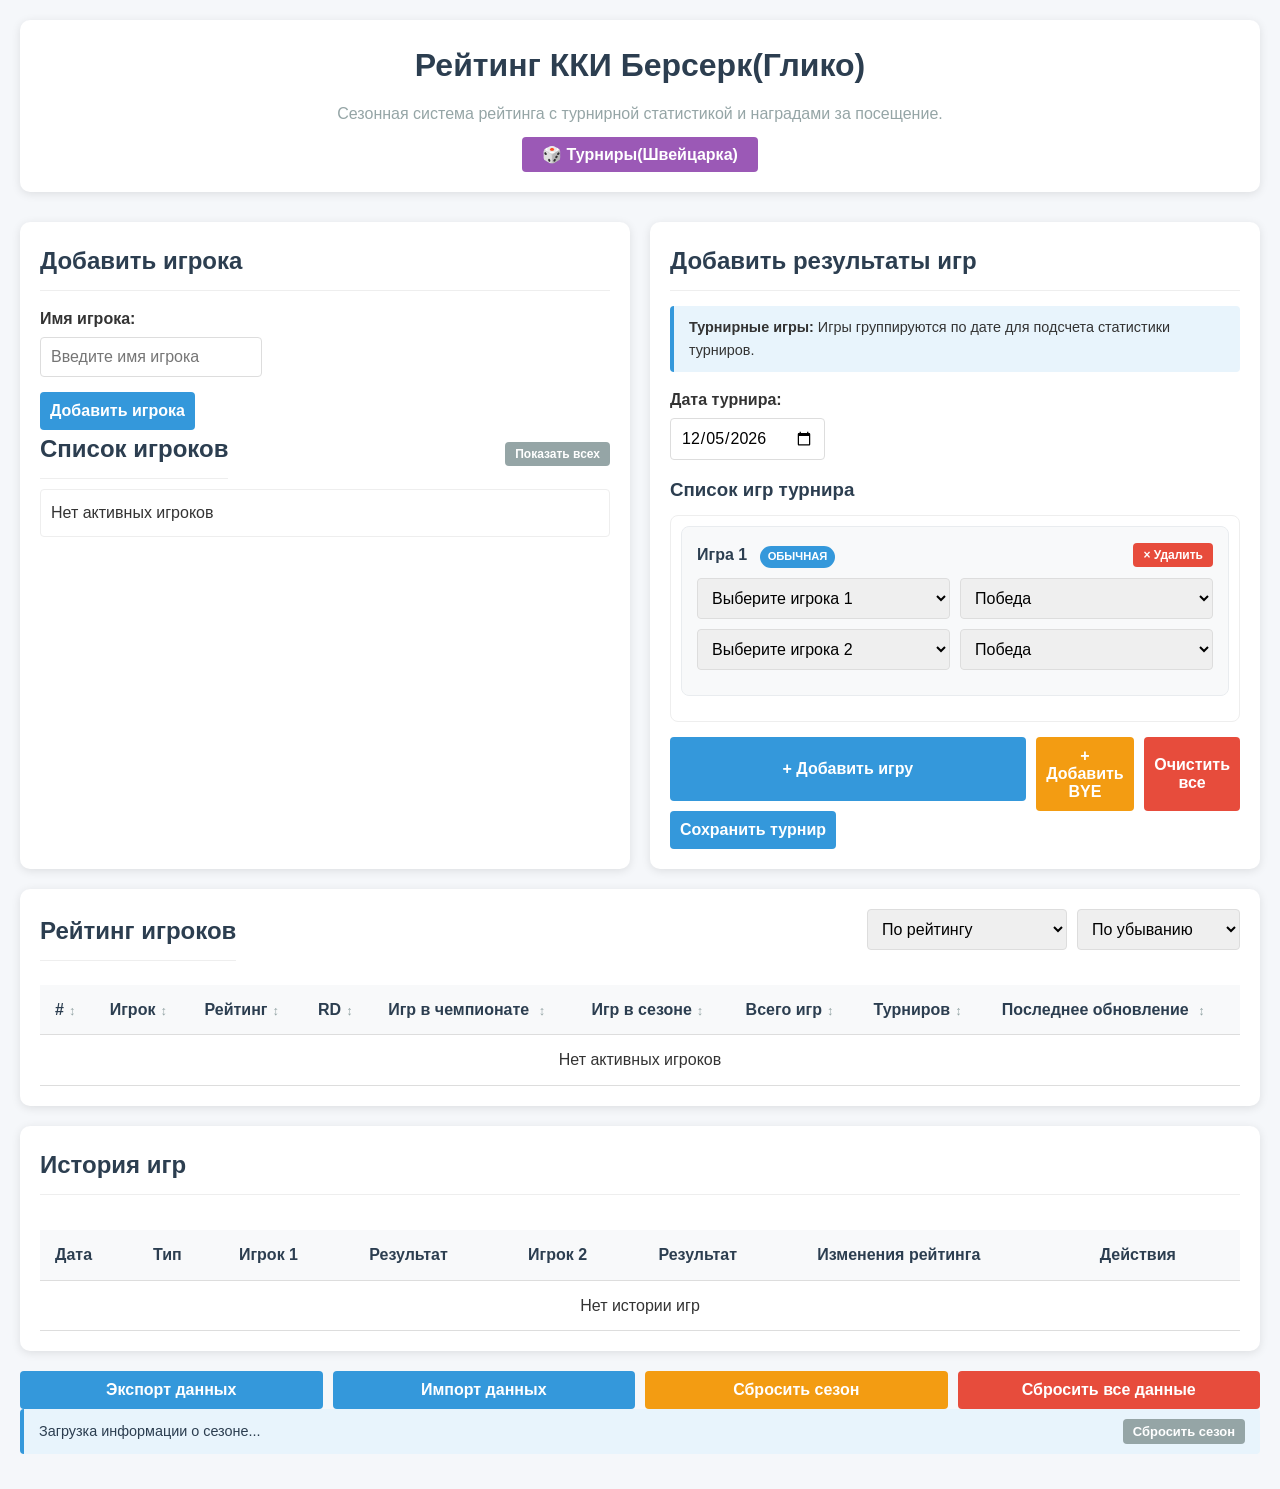
<file: index.html>
<!DOCTYPE html>
<html lang="ru">
    <head>
        <meta charset="UTF-8" />
        <meta name="viewport" content="width=device-width, initial-scale=1.0" />
        <title>Система рейтинга Глико</title>
        <link rel="stylesheet" href="style.css" />
    </head>
    <body>
        <div class="container">
            <header>
                <h1>Рейтинг ККИ Берсерк(Глико)</h1>
                <p class="description">
                    Сезонная система рейтинга с турнирной статистикой и наградами за
                    посещение.
                </p>
                <div class="nav-buttons">
                    <button id="goToSwissBtn" class="nav-btn">
                        🎲 Турниры(Швейцарка)
                    </button>
                </div>
            </header>

            <div class="two-columns">
                <div class="card">
                    <h2>Добавить игрока</h2>
                    <form id="addPlayerForm">
                        <div class="form-group">
                            <label for="playerName">Имя игрока:</label>
                            <input
                                type="text"
                                id="playerName"
                                placeholder="Введите имя игрока"
                                required
                            />
                        </div>
                        <button type="submit">Добавить игрока</button>
                    </form>
                    <div
                        style="
                            display: flex;
                            justify-content: space-between;
                            align-items: center;
                            margin-bottom: 10px;
                        "
                    >
                        <h2 style="margin: 0">Список игроков</h2>
                        <button
                            id="toggleInactivePlayers"
                            class="secondary"
                            style="font-size: 12px; padding: 5px 10px"
                        >
                            Показать всех
                        </button>
                    </div>
                    <div class="player-list" id="playerList"></div>
                </div>

                <div class="card">
                    <h2>Добавить результаты игр</h2>
                    <div class="info-box">
                        <strong>Турнирные игры:</strong> Игры группируются по дате для
                        подсчета статистики турниров.
                    </div>
                    <form id="gamesForm">
                        <div class="form-group">
                            <label for="gameDate">Дата турнира:</label
                            ><input type="date" id="gameDate" required />
                        </div>
                        <h3>Список игр турнира</h3>
                        <div class="games-container" id="gamesContainer"></div>
                        <div class="batch-actions">
                            <button type="button" id="addGameBtn" class="add-game-btn">
                                + Добавить игру
                            </button>
                            <button type="button" id="addByeGameBtn" class="warning">
                                + Добавить BYE
                            </button>
                            <button type="button" id="clearGamesBtn" class="danger">
                                Очистить все
                            </button>
                        </div>
                        <button type="submit">Сохранить турнир</button>
                    </form>
                </div>
            </div>

            <div class="card">
                <div
                    style="
                        display: flex;
                        justify-content: space-between;
                        align-items: center;
                        margin-bottom: 15px;
                    "
                >
                    <h2 style="margin: 0">Рейтинг игроков</h2>
                    <div class="sort-controls">
                        <select id="sortBy">
                            <option value="rating">По рейтингу</option>
                            <option value="championship">По играм в чемпионате</option>
                            <option value="season">По играм в сезоне</option>
                            <option value="games">По общему количеству игр</option>
                            <option value="tournaments">По количеству турниров</option>
                            <option value="name">По имени</option>
                            <option value="rd">По RD (нестабильности)</option>
                        </select>
                        <select id="sortOrder">
                            <option value="desc">По убыванию</option>
                            <option value="asc">По возрастанию</option>
                        </select>
                    </div>
                </div>
                <table id="ratingTable">
                    <thead>
                        <tr>
                            <th class="sortable" data-sort="position">#</th>
                            <th class="sortable" data-sort="name">Игрок</th>
                            <th class="sortable" data-sort="rating">Рейтинг</th>
                            <th class="sortable" data-sort="rd">RD</th>
                            <th class="sortable" data-sort="championship">
                                Игр в чемпионате
                            </th>
                            <th class="sortable" data-sort="season">Игр в сезоне</th>
                            <th class="sortable" data-sort="games">Всего игр</th>
                            <th class="sortable" data-sort="tournaments">Турниров</th>
                            <th class="sortable" data-sort="lastUpdate">
                                Последнее обновление
                            </th>
                        </tr>
                    </thead>
                    <tbody id="ratingBody"></tbody>
                </table>
            </div>

            <div class="card">
                <h2>История игр</h2>
                <div class="game-history">
                    <table id="historyTable">
                        <thead>
                            <tr>
                                <th>Дата</th>
                                <th>Тип</th>
                                <th>Игрок 1</th>
                                <th>Результат</th>
                                <th>Игрок 2</th>
                                <th>Результат</th>
                                <th>Изменения рейтинга</th>
                                <th>Действия</th>
                            </tr>
                        </thead>
                        <tbody id="historyBody"></tbody>
                    </table>
                </div>
            </div>

            <div class="actions">
                <button id="exportData">Экспорт данных</button>
                <button id="importData">Импорт данных</button>
                <button id="resetSeasonBtn" class="warning">Сбросить сезон</button>
                <button id="resetData" class="danger">Сбросить все данные</button>
            </div>
        </div>

        <div class="season-info" id="seasonInfo">
            <span class="season-info-text">Загрузка информации о сезоне...</span>
            <div class="season-info-actions">
                <button class="secondary" onclick="GlickoUI.resetSeason()">
                    Сбросить сезон
                </button>
            </div>
        </div>

        <!-- Модальные окна -->
        <div id="playerModal" class="modal-overlay" style="display: none">
            <div class="player-modal">
                <div class="modal-header">
                    <h2 class="modal-title" id="modalPlayerName">Имя игрока</h2>
                    <button class="close-modal" onclick="GlickoUI.closePlayerModal()">
                        ×
                    </button>
                </div>
                <div class="tab-navigation">
                    <button
                        class="tab-button active"
                        onclick="GlickoUI.switchTab('stats-tab', event)"
                    >
                        Общая статистика</button
                    ><button
                        class="tab-button"
                        onclick="GlickoUI.switchTab('tournaments-tab', event)"
                    >
                        Турниры</button
                    ><button
                        class="tab-button"
                        onclick="GlickoUI.switchTab('opponents-tab', event)"
                    >
                        Соперники
                    </button>
                </div>
                <div id="stats-tab" class="tab-content active">
                    <div class="player-stats">
                        <div class="stat-card">
                            <div class="stat-value" id="modalPlayerRating">1500</div>
                            <div class="stat-label">Рейтинг</div>
                        </div>
                        <div class="stat-card">
                            <div class="stat-value" id="modalPlayerRD">200</div>
                            <div class="stat-label">RD</div>
                        </div>
                        <div class="stat-card">
                            <div class="stat-value" id="modalTotalGames">0</div>
                            <div class="stat-label">Игр в сезоне</div>
                        </div>
                        <div class="stat-card">
                            <div class="stat-value" id="modalChampionshipGames">0</div>
                            <div class="stat-label">Игр в чемпионате</div>
                        </div>
                        <div class="stat-card">
                            <div class="stat-value" id="modalTotalAllGames">0</div>
                            <div class="stat-label">Всего игр</div>
                        </div>
                        <div class="stat-card">
                            <div class="stat-value" id="modalTournamentsCount">0</div>
                            <div class="stat-label">Турниров</div>
                        </div>
                        <div class="stat-card">
                            <div class="stat-value" id="modalAvgGamesPerTournament">
                                0
                            </div>
                            <div class="stat-label">Игр/турнир</div>
                        </div>
                    </div>
                    <div class="season-reset-section">
                        <h3>Сброс сезонной статистики</h3>
                        <p>
                            Сброс количества игр и турниров для награждения в конце
                            сезона.
                        </p>
                        <div class="reset-stats">
                            <div class="reset-stat">
                                <div class="stat-value" id="resetGamesCount">0</div>
                                <div class="stat-label">Игр в сезоне</div>
                            </div>
                            <div class="reset-stat">
                                <div class="stat-value" id="resetTournamentsCount">0</div>
                                <div class="stat-label">Турниров</div>
                            </div>
                        </div>
                        <button class="warning" onclick="GlickoUI.resetPlayerSeason()">
                            Сбросить сезонную статистику
                        </button>
                    </div>
                </div>
                <div id="tournaments-tab" class="tab-content">
                    <h3>История турниров</h3>
                    <div class="tournament-stats" id="tournamentStats"></div>
                </div>
                <div id="opponents-tab" class="tab-content">
                    <h3>Статистика по соперникам</h3>
                    <div class="opponent-stats" id="opponentStats"></div>
                </div>
            </div>
        </div>

        <div id="editGameModal" class="modal-overlay" style="display: none">
            <div class="edit-game-modal">
                <div class="modal-header">
                    <h2 class="modal-title">Редактировать игру</h2>
                    <button class="close-modal" onclick="GlickoUI.closeEditGameModal()">
                        ×
                    </button>
                </div>
                <form id="editGameForm">
                    <input type="hidden" id="editGameIndex" />
                    <div class="form-group">
                        <label for="editGameDate">Дата игры:</label
                        ><input type="date" id="editGameDate" required />
                    </div>
                    <div class="form-group">
                        <label>Игроки и результаты:</label>
                        <div class="form-row">
                            <select id="editPlayer1Select" required>
                                <option value="">Выберите игрока 1</option></select
                            ><select id="editPlayer1Result" required>
                                <option value="win">Победа</option>
                                <option value="loss">Поражение</option>
                                <option value="draw">Ничья</option>
                            </select>
                        </div>
                        <div class="form-row">
                            <select id="editPlayer2Select" required>
                                <option value="">Выберите игрока 2</option></select
                            ><select id="editPlayer2Result" required>
                                <option value="win">Победа</option>
                                <option value="loss">Поражение</option>
                                <option value="draw">Ничья</option>
                            </select>
                        </div>
                    </div>
                    <div class="modal-actions">
                        <button
                            type="button"
                            class="secondary"
                            onclick="GlickoUI.closeEditGameModal()"
                        >
                            Отмена</button
                        ><button type="submit" class="success">
                            Сохранить изменения
                        </button>
                    </div>
                </form>
            </div>
        </div>

        <div id="editPlayerModal" class="modal-overlay" style="display: none">
            <div class="edit-player-modal">
                <div class="modal-header">
                    <h2 class="modal-title">Редактировать игрока</h2>
                    <button class="close-modal" onclick="GlickoUI.closeEditPlayerModal()">
                        ×
                    </button>
                </div>
                <form id="editPlayerForm">
                    <input type="hidden" id="editPlayerOriginalName" />
                    <div class="form-group">
                        <label for="editPlayerName">Имя игрока:</label
                        ><input type="text" id="editPlayerName" required />
                    </div>
                    <div class="form-group">
                        <label for="editPlayerRating">Рейтинг:</label
                        ><input type="number" id="editPlayerRating" required />
                    </div>
                    <div class="form-group">
                        <label for="editPlayerRD">RD:</label
                        ><input
                            type="number"
                            id="editPlayerRD"
                            required
                            min="30"
                            max="350"
                        />
                    </div>
                    <div class="modal-actions">
                        <button
                            type="button"
                            class="danger"
                            onclick="GlickoUI.deletePlayer()"
                        >
                            Удалить игрока</button
                        ><button
                            type="button"
                            class="secondary"
                            onclick="GlickoUI.closeEditPlayerModal()"
                        >
                            Отмена</button
                        ><button type="submit" class="success">
                            Сохранить изменения
                        </button>
                    </div>
                </form>
            </div>
        </div>

        <div id="tournamentModal" class="modal-overlay" style="display: none">
            <div class="tournament-modal">
                <div class="modal-header">
                    <h2 class="modal-title" id="tournamentModalTitle">Турнир</h2>
                    <button class="close-modal" onclick="GlickoUI.closeTournamentModal()">
                        ×
                    </button>
                </div>
                <div class="tournament-date-edit">
                    <label for="editTournamentDate">Дата турнира:</label
                    ><input type="date" id="editTournamentDate" /><button
                        type="button"
                        class="success"
                        onclick="GlickoUI.updateTournamentDate()"
                    >
                        Обновить дату
                    </button>
                </div>
                <h3>Игры турнира</h3>
                <div class="tournament-games-list" id="tournamentGamesList"></div>
                <div class="tournament-batch-actions">
                    <button
                        type="button"
                        class="warning"
                        onclick="GlickoUI.recalculateTournament()"
                    >
                        Пересчитать турнир</button
                    ><button
                        type="button"
                        class="danger"
                        onclick="GlickoUI.deleteTournament()"
                    >
                        Удалить весь турнир
                    </button>
                </div>
                <div class="modal-actions">
                    <button
                        type="button"
                        class="secondary"
                        onclick="GlickoUI.closeTournamentModal()"
                    >
                        Закрыть
                    </button>
                </div>
            </div>
        </div>

        <div id="seasonDatePickerModal" class="modal-overlay" style="display: none">
            <div class="edit-game-modal">
                <div class="modal-header">
                    <h2 class="modal-title">Сброс сезона</h2>
                    <button class="close-modal" onclick="GlickoUI.cancelSeasonReset()">
                        ×
                    </button>
                </div>
                <div class="warning-box" style="margin-bottom: 15px">
                    <strong>Внимание!</strong> После сброса сезона будут учитываться
                    только игры, проведенные после выбранной даты.
                </div>
                <div class="form-group">
                    <label for="seasonResetDate">Дата начала нового сезона:</label
                    ><input type="date" id="seasonResetDate" required />
                </div>
                <div class="modal-actions">
                    <button
                        type="button"
                        class="secondary"
                        onclick="GlickoUI.cancelSeasonReset()"
                    >
                        Отмена</button
                    ><button
                        type="button"
                        class="warning"
                        onclick="GlickoUI.confirmSeasonReset()"
                    >
                        Сбросить сезон
                    </button>
                </div>
            </div>
        </div>

        <script src="glicko-storage.js"></script>
        <script src="glicko-math.js"></script>
        <script src="glicko-ui.js"></script>
        <script>
            document.addEventListener('DOMContentLoaded', function () {
                const today = new Date().toISOString().split('T')[0];
                const dateInput = document.getElementById('gameDate');
                if (dateInput) dateInput.value = today;

                const settings = GlickoStorage.getSeasonSettings();
                if (!settings.seasonStartDate)
                    GlickoStorage.saveSeasonSettings({ seasonStartDate: null });

                GlickoMath.recalculateSeasonStats();
                GlickoUI.displayPlayerList(false);
                GlickoUI.populatePlayerSelects();
                GlickoUI.displayRating();
                GlickoUI.displayHistory();
                GlickoUI.setupSorting();
                GlickoUI.addGameToForm(false);

                document
                    .getElementById('goToSwissBtn')
                    .addEventListener(
                        'click',
                        () => (window.location.href = 'swiss.html')
                    );
                document
                    .getElementById('addPlayerForm')
                    .addEventListener('submit', function (e) {
                        e.preventDefault();
                        const playerName = document
                            .getElementById('playerName')
                            .value.trim();
                        if (!playerName) {
                            alert('Введите имя');
                            return;
                        }
                        if (GlickoUI.addPlayer(playerName)) {
                            GlickoUI.displayPlayerList(false);
                            GlickoUI.populatePlayerSelects();
                            GlickoUI.displayRating();
                            document.getElementById('addPlayerForm').reset();
                            alert(`Игрок "${playerName}" добавлен!`);
                        }
                    });

                document
                    .getElementById('addGameBtn')
                    .addEventListener('click', () => GlickoUI.addGameToForm(false));
                document
                    .getElementById('addByeGameBtn')
                    .addEventListener('click', () => GlickoUI.addGameToForm(true));
                document
                    .getElementById('clearGamesBtn')
                    .addEventListener('click', () => GlickoUI.clearAllGames());

                document
                    .getElementById('gamesForm')
                    .addEventListener('submit', function (e) {
                        e.preventDefault();
                        const date = document.getElementById('gameDate').value;
                        if (!date) {
                            alert('Введите дату');
                            return;
                        }
                        const gameEntries = document.querySelectorAll('.game-entry');
                        if (gameEntries.length === 0) {
                            alert('Добавьте хотя бы одну игру');
                            return;
                        }
                        const gamesData = [];
                        let hasErrors = false;
                        gameEntries.forEach((entry, idx) => {
                            const player1 = entry.querySelector('.player1-select')?.value;
                            if (!player1) {
                                alert(`В игре ${idx + 1} не выбран игрок`);
                                hasErrors = true;
                                return;
                            }
                            if (entry.querySelector('.is-bye-checkbox')) {
                                gamesData.push({ player1, result1: 'win', isBye: true });
                            } else {
                                const player2 =
                                    entry.querySelector('.player2-select')?.value;
                                const result1 =
                                    entry.querySelector('.player1-result')?.value;
                                const result2 =
                                    entry.querySelector('.player2-result')?.value;
                                if (!player2) {
                                    alert(`В игре ${idx + 1} не выбран второй игрок`);
                                    hasErrors = true;
                                    return;
                                }
                                if (player1 === player2) {
                                    alert(
                                        `В игре ${
                                            idx + 1
                                        } выбран один и тот же игрок дважды`
                                    );
                                    hasErrors = true;
                                    return;
                                }
                                if (
                                    (result1 === 'win' && result2 === 'win') ||
                                    (result1 === 'loss' && result2 === 'loss')
                                ) {
                                    alert(
                                        `Ошибка в игре ${
                                            idx + 1
                                        }: оба игрока не могут одновременно победить или проиграть`
                                    );
                                    hasErrors = true;
                                    return;
                                }
                                gamesData.push({
                                    player1,
                                    player2,
                                    result1,
                                    result2,
                                    isBye: false,
                                });
                            }
                        });
                        if (hasErrors) return;
                        if (GlickoUI.addGames(date, gamesData)) {
                            GlickoUI.displayPlayerList(false);
                            GlickoUI.displayRating();
                            GlickoUI.displayHistory();
                            GlickoUI.clearAllGames();
                            alert(`Добавлено ${gamesData.length} игр!`);
                        }
                    });

                document
                    .getElementById('exportData')
                    .addEventListener('click', function () {
                        const data = {
                            players: GlickoStorage.getPlayers(),
                            games: GlickoStorage.getGames(),
                            seasonStats: GlickoStorage.getSeasonStats(),
                            seasonSettings: GlickoStorage.getSeasonSettings(),
                            championshipGames: window.getChampionshipGames
                                ? window.getChampionshipGames()
                                : {},
                        };
                        const a = document.createElement('a');
                        a.href = URL.createObjectURL(
                            new Blob([JSON.stringify(data, null, 2)], {
                                type: 'application/json',
                            })
                        );
                        a.download = 'glicko_data.json';
                        a.click();
                        URL.revokeObjectURL(a.href);
                    });

                document
                    .getElementById('importData')
                    .addEventListener('click', function () {
                        const input = document.createElement('input');
                        input.type = 'file';
                        input.accept = '.json';
                        input.onchange = (e) => {
                            const file = e.target.files[0];
                            if (!file) return;
                            const reader = new FileReader();
                            reader.onload = (ev) => {
                                try {
                                    const data = JSON.parse(ev.target.result);
                                    if (data.players && data.games) {
                                        GlickoStorage.savePlayers(data.players);
                                        GlickoStorage.saveGames(data.games);
                                        if (data.seasonStats)
                                            GlickoStorage.saveSeasonStats(
                                                data.seasonStats
                                            );
                                        if (data.seasonSettings)
                                            GlickoStorage.saveSeasonSettings(
                                                data.seasonSettings
                                            );
                                        if (
                                            data.championshipGames &&
                                            window.setChampionshipGames
                                        ) {
                                            Object.entries(
                                                data.championshipGames
                                            ).forEach(([name, count]) => {
                                                window.setChampionshipGames(name, count);
                                            });
                                        }
                                        GlickoMath.recalculateAllRatings();
                                        GlickoUI.displayPlayerList(false);
                                        GlickoUI.populatePlayerSelects();
                                        GlickoUI.displayRating();
                                        GlickoUI.displayHistory();
                                        alert('Данные импортированы!');
                                    } else alert('Неверный формат');
                                } catch (err) {
                                    alert('Ошибка: ' + err.message);
                                }
                            };
                            reader.readAsText(file);
                        };
                        input.click();
                    });

                document
                    .getElementById('resetData')
                    .addEventListener('click', function () {
                        if (confirm('Сбросить ВСЕ данные?')) {
                            localStorage.removeItem(GlickoStorage.STORAGE_KEYS.PLAYERS);
                            localStorage.removeItem(GlickoStorage.STORAGE_KEYS.GAMES);
                            localStorage.removeItem(
                                GlickoStorage.STORAGE_KEYS.SEASON_STATS
                            );
                            localStorage.removeItem(
                                GlickoStorage.STORAGE_KEYS.SEASON_SETTINGS
                            );
                            localStorage.removeItem('glickoChampionshipGames');
                            GlickoUI.displayPlayerList(false);
                            GlickoUI.populatePlayerSelects();
                            GlickoUI.displayRating();
                            GlickoUI.displayHistory();
                            GlickoUI.clearAllGames();
                            alert('Все данные сброшены');
                        }
                    });

                document
                    .getElementById('toggleInactivePlayers')
                    .addEventListener('click', () => {
                        showInactivePlayers = !showInactivePlayers;
                        const btn = document.getElementById('toggleInactivePlayers');
                        btn.textContent = showInactivePlayers
                            ? 'Скрыть неактивных'
                            : 'Показать всех';
                        btn.classList.toggle('warning', showInactivePlayers);
                        GlickoUI.displayPlayerList(showInactivePlayers);
                    });

                document
                    .getElementById('resetSeasonBtn')
                    .addEventListener('click', () => GlickoUI.resetSeason());

                document
                    .getElementById('editGameForm')
                    .addEventListener('submit', function (e) {
                        e.preventDefault();
                        const gameIndex = parseInt(
                            document.getElementById('editGameIndex').value
                        );
                        const date = document.getElementById('editGameDate').value;
                        const player1 =
                            document.getElementById('editPlayer1Select').value;
                        const player2 =
                            document.getElementById('editPlayer2Select').value;
                        const result1 =
                            document.getElementById('editPlayer1Result').value;
                        const result2 =
                            document.getElementById('editPlayer2Result').value;
                        const games = GlickoStorage.getGames();
                        if (player2 && player2 !== '') {
                            games[gameIndex] = {
                                ...games[gameIndex],
                                date,
                                player1,
                                player2,
                                result1,
                                result2,
                                type: 'Обычная',
                            };
                        } else {
                            games[gameIndex] = {
                                ...games[gameIndex],
                                date,
                                player1,
                                result1: 'win',
                                player2: 'BYE',
                                result2: 'loss',
                                type: 'BYE',
                            };
                        }
                        GlickoStorage.saveGames(games);
                        GlickoMath.recalculateAllRatings();
                        GlickoUI.displayRating();
                        GlickoUI.displayHistory();
                        GlickoUI.closeEditGameModal();
                        alert('Игра обновлена');
                    });

                document
                    .getElementById('editPlayerForm')
                    .addEventListener('submit', function (e) {
                        e.preventDefault();
                        const originalName = document.getElementById(
                            'editPlayerOriginalName'
                        ).value;
                        const newName = document
                            .getElementById('editPlayerName')
                            .value.trim();
                        const rating = parseInt(
                            document.getElementById('editPlayerRating').value
                        );
                        const rd = parseInt(
                            document.getElementById('editPlayerRD').value
                        );
                        if (!newName) {
                            alert('Введите имя');
                            return;
                        }
                        const players = GlickoStorage.getPlayers();
                        const games = GlickoStorage.getGames();
                        const championshipGames = window.getChampionshipGames
                            ? window.getChampionshipGames()
                            : {};

                        if (originalName !== newName) {
                            if (players[newName]) {
                                alert('Игрок с таким именем уже существует');
                                return;
                            }
                            games.forEach((game) => {
                                if (game.player1 === originalName) game.player1 = newName;
                                if (game.player2 === originalName) game.player2 = newName;
                            });
                            players[newName] = players[originalName];
                            delete players[originalName];

                            // Переносим данные чемпионата
                            if (championshipGames[originalName] !== undefined) {
                                championshipGames[newName] =
                                    championshipGames[originalName];
                                delete championshipGames[originalName];
                                if (window.saveChampionshipGames)
                                    window.saveChampionshipGames(championshipGames);
                            }
                        }
                        players[newName].rating = rating;
                        players[newName].rd = rd;
                        GlickoStorage.savePlayers(players);
                        GlickoStorage.saveGames(games);
                        GlickoMath.recalculateAllRatings();
                        GlickoUI.displayRating();
                        GlickoUI.displayHistory();
                        GlickoUI.displayPlayerList(showInactivePlayers);
                        GlickoUI.closeEditPlayerModal();
                        alert('Профиль обновлен');
                    });

                window.showInactivePlayers = false;
            });
        </script>
    </body>
</html>
</file>
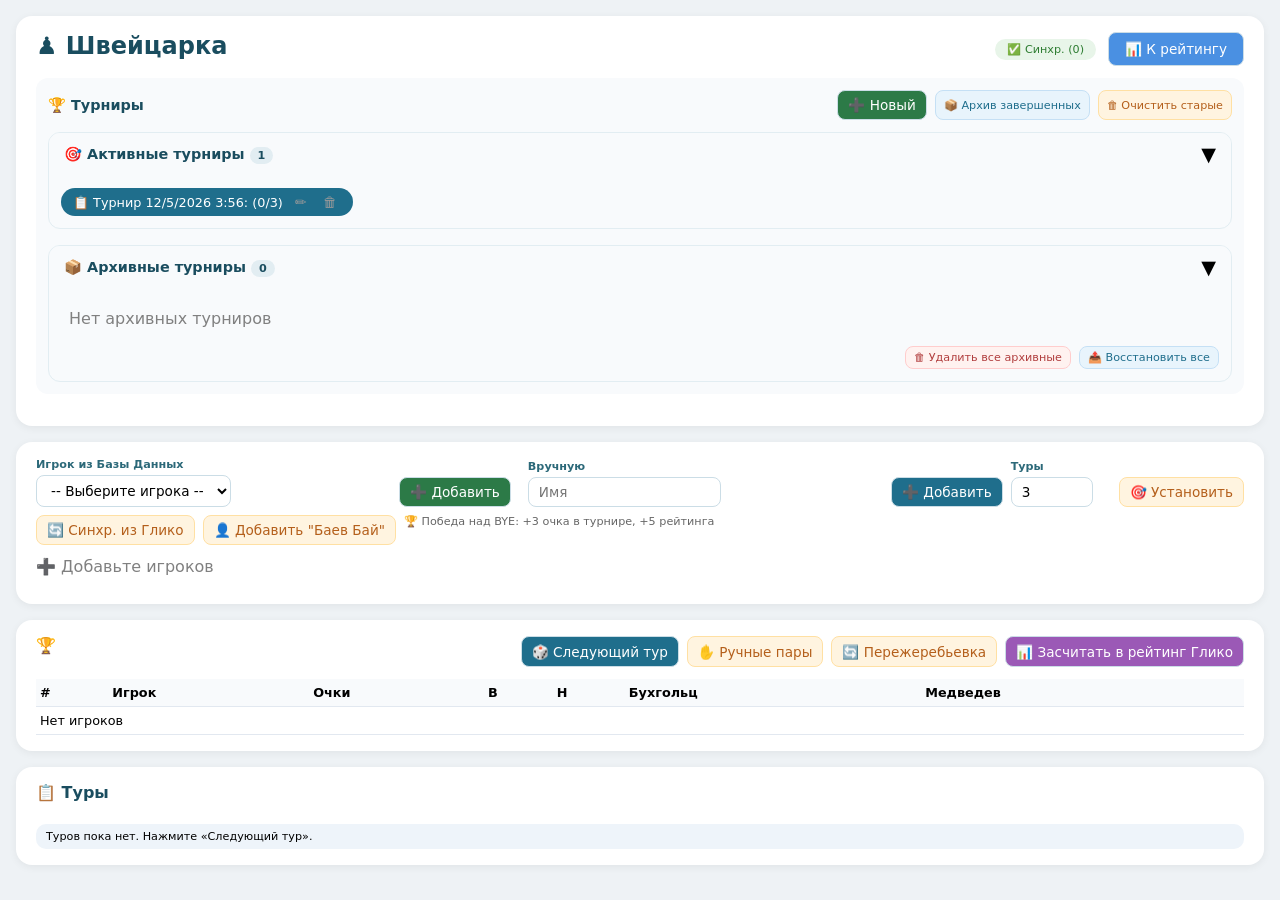
<file: swiss.html>
<!DOCTYPE html>
<html lang="ru">
    <head>
        <meta charset="UTF-8" />
        <meta
            name="viewport"
            content="width=device-width, initial-scale=1.0, user-scalable=yes"
        />
        <title>Турниры по Швейцарской системе</title>
        <link rel="stylesheet" href="swiss.css" />
    </head>
    <body>
        <div class="container">
            <div class="card">
                <div class="tournament-bar">
                    <div>
                        <h1>♟️ Швейцарка</h1>
                    </div>
                    <div class="nav-links">
                        <div id="syncStatus" class="sync-status">🔄 Загрузка...</div>
                        <button id="goToGlickoBtn" class="nav-btn">📊 К рейтингу</button>
                    </div>
                </div>
                <div class="tournament-selector">
                    <div class="tournament-selector-header">
                        <h3 style="margin: 0">🏆 Турниры</h3>
                        <div class="action-buttons">
                            <button id="newTournamentBtn" class="success">
                                ➕ Новый
                            </button>
                            <button
                                id="archiveAllCompletedBtn"
                                class="info-btn btn-small"
                                title="Завершенные турниры в архив"
                            >
                                📦 Архив завершенных
                            </button>
                            <button
                                id="cleanupOldTournamentsBtn"
                                class="warning-btn btn-small"
                                title="Удалить турниры старше 30 дней"
                            >
                                🗑 Очистить старые
                            </button>
                        </div>
                    </div>
                    <div class="tournament-sections" id="tournamentSections">
                        <!-- Активные турниры -->
                        <div class="tournament-section" id="activeTournamentsSection">
                            <div
                                class="tournament-section-header"
                                onclick="window.toggleSection('activeSection')"
                            >
                                <h3>
                                    🎯 Активные турниры
                                    <span id="activeCount" class="section-badge">0</span>
                                </h3>
                                <span class="toggle-icon" id="activeSectionIcon">▼</span>
                            </div>
                            <div
                                class="tournament-section-content"
                                id="activeSectionContent"
                            >
                                <div
                                    id="activeTournamentList"
                                    class="tournament-list"
                                ></div>
                            </div>
                        </div>
                        <!-- Архивные турниры -->
                        <div class="tournament-section" id="archivedTournamentsSection">
                            <div
                                class="tournament-section-header"
                                onclick="window.toggleSection('archivedSection')"
                            >
                                <h3>
                                    📦 Архивные турниры
                                    <span id="archivedCount" class="section-badge"
                                        >0</span
                                    >
                                </h3>
                                <span class="toggle-icon" id="archivedSectionIcon"
                                    >▼</span
                                >
                            </div>
                            <div
                                class="tournament-section-content"
                                id="archivedSectionContent"
                            >
                                <div
                                    id="archivedTournamentList"
                                    class="tournament-list"
                                ></div>
                                <div class="archive-actions">
                                    <button
                                        id="clearAllArchivedBtn"
                                        class="danger btn-small"
                                    >
                                        🗑 Удалить все архивные
                                    </button>
                                    <button
                                        id="unarchiveAllBtn"
                                        class="info-btn btn-small"
                                    >
                                        📤 Восстановить все
                                    </button>
                                </div>
                            </div>
                        </div>
                    </div>
                </div>
            </div>

            <div class="card">
                <div class="flex-row">
                    <div class="input-group">
                        <label>Игрок из Базы Данных</label>
                        <select id="playerSelectFromDB"></select>
                    </div>
                    <button id="addFromDBBtn" class="success">➕ Добавить</button>
                    <div style="width: 1px; background: #ddd"></div>
                    <div class="input-group">
                        <label>Вручную</label>
                        <input type="text" id="playerNameInput" placeholder="Имя" />
                    </div>
                    <button id="addPlayerBtn" class="primary">➕ Добавить</button>
                    <div class="input-group" style="max-width: 90px">
                        <label>Туры</label>
                        <input
                            type="number"
                            id="maxRoundsInput"
                            min="1"
                            max="15"
                            value="3"
                        />
                    </div>

                    <button id="setMaxRoundsBtn" class="warning">🎯 Установить</button>
                </div>
                <div style="margin: 8px 0; display: flex; gap: 8px; flex-wrap: wrap">
                    <button id="syncPlayersBtn" class="warning">
                        🔄 Синхр. из Глико
                    </button>
                    <button id="addByePlayerBtn" class="warning">
                        👤 Добавить "Баев Бай"
                    </button>
                    <span style="font-size: 0.7rem; color: #666"
                        >🏆 Победа над BYE: +3 очка в турнире, +5 рейтинга</span
                    >
                </div>
                <div id="playersContainer" class="players-grid"></div>
                <div id="playerCountWarning" class="error-message"></div>
            </div>

            <div class="card">
                <div
                    style="
                        display: flex;
                        justify-content: space-between;
                        flex-wrap: wrap;
                        gap: 8px;
                        margin-bottom: 12px;
                    "
                >
                    <h2>
                        🏆 <span id="tournamentName"></span> <span id="roundsInfo"></span>
                    </h2>
                    <div class="action-buttons">
                        <button id="nextRoundBtn" class="primary">
                            🎲 Следующий тур
                        </button>
                        <button id="manualPairingBtn" class="warning">
                            ✋ Ручные пары
                        </button>
                        <button id="reshuffleBtn" class="warning">
                            🔄 Пережеребьевка
                        </button>
                        <button id="submitTournamentBtn" class="submit-tournament">
                            📊 Засчитать в рейтинг
                        </button>
                    </div>
                </div>
                <div style="overflow-x: auto; max-height: 450px; overflow-y: auto">
                    <table class="standings-table">
                        <thead>
                            <tr>
                                <th>#</th>
                                <th>Игрок</th>
                                <th>Очки</th>
                                <th>В</th>
                                <th>Н</th>
                                <th>Бухгольц</th>
                                <th>Медведев</th>
                            </tr>
                        </thead>
                        <tbody id="standingsBody"></tbody>
                    </table>
                </div>
            </div>

            <div class="card">
                <h2>📋 Туры</h2>
                <div id="roundsHistory" class="rounds-grid"></div>
            </div>
        </div>

        <!-- Подключаем скрипты -->
        <script src="glicko-storage.js"></script>
        <script src="glicko-math.js"></script>
        <script src="swiss-core.js"></script>
        <script src="swiss-ui.js"></script>
        <script>
            // Инициализация при загрузке страницы
            if (typeof initSwiss === 'function') {
                initSwiss();
            } else {
                console.error('initSwiss function not found');
                document.addEventListener('DOMContentLoaded', function () {
                    if (typeof initSwiss === 'function') initSwiss();
                    else
                        alert(
                            'Ошибка загрузки скриптов. Проверьте файлы: swiss-core.js, swiss-ui.js'
                        );
                });
            }
        </script>
    </body>
</html>
</file>
<file: style.css>
:root {
    --primary: #3498db;
    --primary-dark: #2980b9;
    --secondary: #2ecc71;
    --danger: #e74c3c;
    --warning: #f39c12;
    --dark: #2c3e50;
    --light: #ecf0f1;
    --gray: #95a5a6;
}

* {
    box-sizing: border-box;
    margin: 0;
    padding: 0;
    font-family: 'Segoe UI', Tahoma, Geneva, Verdana, sans-serif;
}

body {
    background-color: #f5f7fa;
    color: #333;
    line-height: 1.6;
    padding: 20px;
}

.container {
    max-width: 1400px;
    margin: 0 auto;
}

header {
    text-align: center;
    margin-bottom: 30px;
    padding: 20px;
    background: white;
    border-radius: 10px;
    box-shadow: 0 2px 10px rgba(0, 0, 0, 0.1);
}

h1 {
    color: var(--dark);
    margin-bottom: 10px;
}

.description {
    color: var(--gray);
    max-width: 800px;
    margin: 0 auto;
}

.card {
    background: white;
    border-radius: 10px;
    box-shadow: 0 2px 10px rgba(0, 0, 0, 0.1);
    padding: 20px;
    margin-bottom: 20px;
}

h2 {
    color: var(--dark);
    margin-bottom: 15px;
    padding-bottom: 10px;
    border-bottom: 1px solid #eee;
}

h3 {
    color: var(--dark);
    margin: 15px 0 10px 0;
}

.form-group {
    margin-bottom: 15px;
}

label {
    display: block;
    margin-bottom: 5px;
    font-weight: 600;
}

input,
select,
button {
    padding: 10px;
    border: 1px solid #ddd;
    border-radius: 4px;
    font-size: 16px;
}

button {
    background-color: var(--primary);
    color: white;
    border: none;
    cursor: pointer;
    transition: background-color 0.3s;
    font-weight: 600;
}

button:hover {
    background-color: var(--primary-dark);
}

button.danger {
    background-color: var(--danger);
}

button.danger:hover {
    background-color: #c0392b;
}

button.secondary {
    background-color: var(--gray);
}

button.secondary:hover {
    background-color: #7f8c8d;
}

button.warning {
    background-color: var(--warning);
}

button.warning:hover {
    background-color: #e67e22;
}

button.success {
    background-color: var(--secondary);
}

button.success:hover {
    background-color: #27ae60;
}

.two-columns {
    display: grid;
    grid-template-columns: 1fr 1fr;
    gap: 20px;
}

@media (max-width: 768px) {
    .two-columns {
        grid-template-columns: 1fr;
    }
}

.player-list {
    max-height: 200px;
    overflow-y: auto;
    margin-bottom: 15px;
    border: 1px solid #eee;
    border-radius: 4px;
    padding: 10px;
}

.player-item {
    display: flex;
    justify-content: space-between;
    padding: 8px;
    border-bottom: 1px solid #f0f0f0;
    cursor: pointer;
    transition: background-color 0.2s;
}

.player-item:hover {
    background-color: #f8f9fa;
}

.player-item:last-child {
    border-bottom: none;
}

.player-actions {
    display: flex;
    gap: 5px;
}

.player-action-btn {
    padding: 4px 8px;
    font-size: 12px;
    border: none;
    border-radius: 3px;
    cursor: pointer;
}

.season-info {
    background: #e8f4fc;
    border-left: 4px solid var(--primary);
    padding: 10px 15px;
    margin-bottom: 15px;
    border-radius: 4px;
    font-size: 0.9em;
    display: flex;
    justify-content: space-between;
    align-items: center;
}

.season-info-text {
    color: var(--dark);
}

.season-info-actions {
    display: flex;
    gap: 10px;
}

.season-info-actions button {
    padding: 5px 10px;
    font-size: 0.9em;
}

.edit-btn {
    background: var(--primary);
    color: white;
}

.delete-btn {
    background: var(--danger);
    color: white;
}

.reset-btn {
    background: var(--warning);
    color: white;
}

.form-row {
    display: flex;
    gap: 10px;
    margin-bottom: 10px;
    align-items: center;
}

.form-row input,
.form-row select {
    flex: 1;
}

table {
    width: 100%;
    border-collapse: collapse;
    margin-top: 20px;
}

th,
td {
    padding: 12px 15px;
    text-align: left;
    border-bottom: 1px solid #ddd;
}

th {
    background-color: #f8f9fa;
    font-weight: 600;
    color: var(--dark);
    cursor: pointer;
    user-select: none;
    position: relative;
}

th:hover {
    background-color: #e9ecef;
}

.sortable:after {
    content: '↕';
    margin-left: 5px;
    color: var(--gray);
    font-size: 0.8em;
}

th.sort-asc:after {
    content: '↑';
    color: var(--primary);
}

th.sort-desc:after {
    content: '↓';
    color: var(--primary);
}

tr:hover {
    background-color: #f8f9fa;
}

.rating {
    font-weight: bold;
}

.positive {
    color: var(--secondary);
}

.negative {
    color: var(--danger);
}

.warning-text {
    color: var(--warning);
}

.game-history {
    max-height: 400px;
    overflow-y: auto;
}

.actions {
    display: flex;
    gap: 10px;
    margin-top: 20px;
}

.actions button {
    flex: 1;
}

.rd-value {
    font-size: 0.9em;
    color: var(--gray);
}

.games-count {
    text-align: center;
    background: #f8f9fa;
    border-radius: 12px;
    padding: 2px 8px;
    font-size: 0.8em;
}

.tournaments-count {
    text-align: center;
    background: #e8f4fc;
    border-radius: 12px;
    padding: 2px 8px;
    font-size: 0.8em;
}

.rating-change {
    font-size: 0.85em;
    margin-left: 5px;
}

.info-box {
    background: #e8f4fc;
    border-left: 4px solid var(--primary);
    padding: 10px 15px;
    margin-bottom: 15px;
    border-radius: 4px;
    font-size: 0.9em;
}

.warning-box {
    background: #fef9e7;
    border-left: 4px solid var(--warning);
    padding: 10px 15px;
    margin-bottom: 15px;
    border-radius: 4px;
    font-size: 0.9em;
}

.volatility {
    font-size: 0.8em;
    color: var(--gray);
    margin-left: 5px;
}

.rating-difference {
    font-size: 0.8em;
    color: var(--gray);
    margin-left: 5px;
}

.expected-result {
    font-size: 0.8em;
    color: var(--primary);
    margin-left: 5px;
}

.game-entry {
    background: #f8f9fa;
    padding: 15px;
    border-radius: 8px;
    margin-bottom: 15px;
    border: 1px solid #e9ecef;
}

.game-header {
    display: flex;
    justify-content: space-between;
    align-items: center;
    margin-bottom: 10px;
}

.game-number {
    font-weight: bold;
    color: var(--dark);
}

.remove-game {
    background: var(--danger);
    color: white;
    border: none;
    border-radius: 4px;
    padding: 5px 10px;
    cursor: pointer;
    font-size: 12px;
}

.remove-game:hover {
    background: #c0392b;
}

.games-container {
    max-height: 500px;
    overflow-y: auto;
    padding: 10px;
    border: 1px solid #eee;
    border-radius: 8px;
    margin-bottom: 15px;
}

.add-game-btn {
    width: 100%;
    margin-bottom: 10px;
}

.batch-actions {
    display: flex;
    gap: 10px;
    margin-top: 10px;
}

.bye-checkbox {
    display: flex;
    align-items: center;
    gap: 8px;
    margin-bottom: 10px;
}

.bye-checkbox input {
    width: auto;
}

.bye-section {
    background: #fff3cd;
    border: 1px solid #ffeaa7;
    border-radius: 4px;
    padding: 10px;
    margin-bottom: 10px;
}

.bye-info {
    font-size: 0.9em;
    color: var(--warning);
    margin-top: 5px;
}

.game-type-badge {
    display: inline-block;
    padding: 2px 8px;
    border-radius: 12px;
    font-size: 0.7em;
    font-weight: bold;
    margin-left: 8px;
}

.badge-bye {
    background: var(--warning);
    color: white;
}

.badge-regular {
    background: var(--primary);
    color: white;
}

.position-number {
    font-weight: bold;
    color: var(--dark);
    width: 40px;
    text-align: center;
}

.modal-overlay {
    position: fixed;
    top: 0;
    left: 0;
    right: 0;
    bottom: 0;
    background: rgba(0, 0, 0, 0.5);
    display: flex;
    justify-content: center;
    align-items: center;
    z-index: 1000;
}

.player-modal,
.edit-game-modal,
.edit-player-modal,
.tournament-modal {
    background: white;
    border-radius: 10px;
    padding: 30px;
    max-width: 900px;
    width: 90%;
    max-height: 90vh;
    overflow-y: auto;
    box-shadow: 0 10px 30px rgba(0, 0, 0, 0.3);
}

.edit-game-modal,
.edit-player-modal {
    max-width: 500px;
    z-index: 1001;
}

.tournament-modal {
    max-width: 1000px;
    z-index: 1000;
}

.modal-header {
    display: flex;
    justify-content: space-between;
    align-items: center;
    margin-bottom: 20px;
    padding-bottom: 15px;
    border-bottom: 1px solid #eee;
}

.modal-title {
    color: var(--dark);
    margin: 0;
}

.close-modal {
    background: none;
    border: none;
    font-size: 24px;
    cursor: pointer;
    color: var(--gray);
    padding: 0;
    width: auto;
}

.close-modal:hover {
    color: var(--danger);
}

.player-stats {
    display: grid;
    grid-template-columns: repeat(auto-fit, minmax(200px, 1fr));
    gap: 20px;
    margin-bottom: 25px;
}

.stat-card {
    background: #f8f9fa;
    padding: 20px;
    border-radius: 8px;
    text-align: center;
}

.stat-value {
    font-size: 2em;
    font-weight: bold;
    color: var(--dark);
    margin-bottom: 5px;
}

.stat-label {
    color: var(--gray);
    font-size: 0.9em;
}

.tournament-stats {
    margin-top: 20px;
}

.tournament-row {
    background: #f8f9fa;
    border-radius: 8px;
    margin-bottom: 15px;
    overflow: hidden;
    cursor: pointer;
    transition: all 0.3s ease;
}

.tournament-row:hover {
    transform: translateY(-2px);
    box-shadow: 0 4px 8px rgba(0, 0, 0, 0.1);
}

.tournament-header {
    background: var(--primary);
    color: white;
    padding: 12px 15px;
    font-weight: 600;
    display: flex;
    justify-content: space-between;
    align-items: center;
}

.tournament-games {
    padding: 15px;
}

.tournament-game {
    display: flex;
    justify-content: space-between;
    padding: 8px 0;
    border-bottom: 1px solid #eee;
    align-items: center;
}

.tournament-game:last-child {
    border-bottom: none;
}

.game-result {
    display: flex;
    gap: 15px;
}

.result-item {
    text-align: center;
    min-width: 60px;
}

.result-value {
    font-weight: bold;
    font-size: 1.1em;
}

.result-label {
    font-size: 0.8em;
    color: var(--gray);
}

.win-result {
    color: var(--secondary);
}
.loss-result {
    color: var(--danger);
}
.draw-result {
    color: var(--warning);
}

.no-tournaments {
    text-align: center;
    color: var(--gray);
    padding: 20px;
    font-style: italic;
}

.opponent-stats {
    margin-top: 20px;
}

.opponent-row {
    display: flex;
    justify-content: space-between;
    padding: 10px;
    border-bottom: 1px solid #eee;
    align-items: center;
}

.opponent-row:hover {
    background: #f8f9fa;
}

.opponent-name {
    font-weight: 600;
    flex: 1;
}

.opponent-record {
    display: flex;
    gap: 15px;
}

.record-item {
    text-align: center;
    min-width: 60px;
}

.record-value {
    font-weight: bold;
    font-size: 1.1em;
}

.record-label {
    font-size: 0.8em;
    color: var(--gray);
}

.win-record {
    color: var(--secondary);
}
.loss-record {
    color: var(--danger);
}
.draw-record {
    color: var(--warning);
}

.no-opponents {
    text-align: center;
    color: var(--gray);
    padding: 20px;
    font-style: italic;
}

.game-actions {
    display: flex;
    gap: 5px;
}

.game-action-btn {
    padding: 4px 8px;
    font-size: 12px;
    border: none;
    border-radius: 3px;
    cursor: pointer;
}

.history-actions {
    display: flex;
    gap: 5px;
    justify-content: flex-end;
}

.modal-actions {
    display: flex;
    gap: 10px;
    justify-content: flex-end;
    margin-top: 20px;
}

.modal-actions button {
    width: auto;
    min-width: 100px;
}

.season-reset-section {
    background: #fff3cd;
    border: 1px solid #ffeaa7;
    border-radius: 8px;
    padding: 15px;
    margin-top: 20px;
}

.reset-stats {
    display: grid;
    grid-template-columns: repeat(auto-fit, minmax(150px, 1fr));
    gap: 15px;
    margin: 15px 0;
}

.reset-stat {
    text-align: center;
    padding: 10px;
    background: white;
    border-radius: 6px;
}

.tab-navigation {
    display: flex;
    border-bottom: 1px solid #ddd;
    margin-bottom: 20px;
}

.tab-button {
    padding: 10px 20px;
    background: none;
    border: none;
    cursor: pointer;
    border-bottom: 3px solid transparent;
    color: var(--gray);
    font-weight: 600;
}

.tab-button.active {
    color: var(--primary);
    border-bottom-color: var(--primary);
}

.tab-content {
    display: none;
}

.tab-content.active {
    display: block;
}

.tournament-games-list {
    max-height: 400px;
    overflow-y: auto;
    margin: 15px 0;
    border: 1px solid #eee;
    border-radius: 8px;
    padding: 10px;
}

.tournament-game-item {
    display: flex;
    justify-content: space-between;
    align-items: center;
    padding: 10px;
    border-bottom: 1px solid #f0f0f0;
    background: white;
    border-radius: 6px;
    margin-bottom: 8px;
}

.tournament-game-item:last-child {
    border-bottom: none;
    margin-bottom: 0;
}

.tournament-game-players {
    flex: 1;
    display: flex;
    align-items: center;
    gap: 10px;
}

.tournament-game-result {
    display: flex;
    align-items: center;
    gap: 10px;
    min-width: 200px;
}

.tournament-game-actions {
    display: flex;
    gap: 5px;
}

.tournament-edit-form {
    margin-top: 20px;
    padding: 15px;
    background: #f8f9fa;
    border-radius: 8px;
}

.tournament-date-edit {
    display: flex;
    align-items: center;
    gap: 10px;
    margin-bottom: 15px;
}

.tournament-date-edit input {
    flex: 1;
}

.tournament-batch-actions {
    display: flex;
    gap: 10px;
    margin-top: 15px;
}

.sort-controls {
    display: flex;
    gap: 10px;
    margin-bottom: 15px;
    align-items: center;
}

.sort-controls select {
    flex: 1;
    max-width: 200px;
}

.sort-info {
    color: var(--gray);
    font-size: 0.9em;
}

.win-stats {
    display: grid;
    grid-template-columns: 1fr 1fr;
    gap: 20px;
    margin: 20px 0;
}

.win-chart-container {
    display: flex;
    flex-direction: column;
    align-items: center;
}

.win-chart {
    position: relative;
    width: 200px;
    height: 200px;
    border-radius: 50%;
    background: conic-gradient(
        var(--secondary) 0% calc(var(--win-percent) * 1%),
        var(--danger) calc(var(--win-percent) * 1%)
            calc((var(--win-percent) + var(--loss-percent)) * 1%),
        var(--warning) calc((var(--win-percent) + var(--loss-percent)) * 1%) 100%
    );
    margin-bottom: 15px;
}

.win-chart-inner {
    position: absolute;
    top: 20px;
    left: 20px;
    width: 160px;
    height: 160px;
    background: white;
    border-radius: 50%;
    display: flex;
    flex-direction: column;
    align-items: center;
    justify-content: center;
    box-shadow: 0 2px 10px rgba(0, 0, 0, 0.1);
}

.win-chart-total {
    font-size: 1.8em;
    font-weight: bold;
    color: var(--dark);
}

.win-chart-label {
    font-size: 0.9em;
    color: var(--gray);
}

.win-legend {
    display: flex;
    flex-direction: column;
    gap: 10px;
}

.legend-item {
    display: flex;
    align-items: center;
    gap: 10px;
    padding: 8px 12px;
    background: #f8f9fa;
    border-radius: 6px;
}

.legend-color {
    width: 16px;
    height: 16px;
    border-radius: 50%;
}

.legend-color.win {
    background: var(--secondary);
}

.legend-color.loss {
    background: var(--danger);
}

.legend-color.draw {
    background: var(--warning);
}

.legend-info {
    display: flex;
    justify-content: space-between;
    flex: 1;
    align-items: center;
}

.legend-value {
    font-weight: bold;
    color: var(--dark);
}

.legend-percent {
    color: var(--gray);
    font-size: 0.9em;
}

.status-btn {
    background: var(--gray);
    color: white;
}

.status-btn.warning {
    background: var(--warning);
}

.status-btn.success {
    background: var(--secondary);
}

.player-action-btn.status-btn {
    min-width: 32px;
    font-size: 14px;
}

.nav-buttons {
    display: flex;
    gap: 10px;
    justify-content: center;
    margin-top: 10px;
}

.nav-btn {
    background: #9b59b6;
    padding: 8px 20px;
}

.nav-btn:hover {
    background: #8e44ad;
}

@media (max-width: 768px) {
    .container {
        padding: 10px;
    }

    .two-columns {
        grid-template-columns: 1fr;
        gap: 15px;
    }

    .card {
        padding: 15px;
        margin-bottom: 15px;
    }

    .win-stats {
        grid-template-columns: 1fr;
        gap: 15px;
    }

    .win-chart {
        width: 180px;
        height: 180px;
    }

    .win-chart-inner {
        width: 140px;
        height: 140px;
        top: 20px;
        left: 20px;
    }

    .win-chart-total {
        font-size: 1.5em;
    }

    #ratingTable {
        display: block;
        overflow-x: auto;
        white-space: nowrap;
    }

    #ratingTable thead {
        display: none;
    }

    #ratingTable tbody {
        display: block;
    }

    #ratingTable tr {
        display: block;
        margin-bottom: 15px;
        border: 1px solid #ddd;
        border-radius: 8px;
        padding: 10px;
        background: white;
    }

    #ratingTable td {
        display: flex;
        justify-content: space-between;
        align-items: center;
        padding: 8px 10px;
        border: none;
        border-bottom: 1px solid #f0f0f0;
    }

    #ratingTable td:last-child {
        border-bottom: none;
    }

    #ratingTable td:before {
        content: attr(data-label);
        font-weight: 600;
        color: var(--dark);
        margin-right: 10px;
    }

    .position-number {
        font-size: 1.2em;
        font-weight: bold;
        color: var(--primary);
        width: auto !important;
        text-align: left !important;
    }

    #historyTable {
        display: block;
        overflow-x: auto;
    }

    #historyTable thead {
        display: none;
    }

    #historyTable tbody {
        display: block;
    }

    #historyTable tr {
        display: block;
        margin-bottom: 15px;
        border: 1px solid #ddd;
        border-radius: 8px;
        padding: 10px;
        background: white;
    }

    #historyTable td {
        display: block;
        padding: 5px 10px;
        text-align: left;
        border: none;
        border-bottom: 1px solid #f0f0f0;
    }

    #historyTable td:last-child {
        border-bottom: none;
    }

    #historyTable td:before {
        content: attr(data-label);
        font-weight: 600;
        color: var(--dark);
        display: inline-block;
        min-width: 100px;
    }

    .actions {
        flex-direction: column;
        gap: 10px;
    }

    .actions button {
        width: 100%;
    }

    .batch-actions {
        flex-direction: column;
    }

    .batch-actions button {
        width: 100%;
    }

    .form-row {
        flex-direction: column;
        gap: 8px;
    }

    .form-row input,
    .form-row select {
        width: 100%;
    }

    .player-modal,
    .edit-game-modal,
    .edit-player-modal,
    .tournament-modal {
        width: 95%;
        padding: 20px;
        margin: 10px;
    }

    .modal-actions {
        flex-direction: column;
    }

    .modal-actions button {
        width: 100%;
    }

    .tab-navigation {
        flex-direction: column;
    }

    .tab-button {
        text-align: center;
        border-bottom: none;
        border-left: 3px solid transparent;
    }

    .tab-button.active {
        border-bottom: none;
        border-left-color: var(--primary);
    }

    .player-stats {
        grid-template-columns: repeat(2, 1fr);
        gap: 10px;
    }

    .stat-card {
        padding: 15px;
    }

    .stat-value {
        font-size: 1.5em;
    }

    .game-entry {
        padding: 10px;
    }

    .game-header {
        flex-direction: column;
        gap: 10px;
        align-items: flex-start;
    }

    .sort-controls {
        flex-direction: column;
        align-items: stretch;
    }

    .sort-controls select {
        max-width: none;
    }

    .tournament-game-item {
        flex-direction: column;
        gap: 10px;
        align-items: flex-start;
    }

    .tournament-game-result {
        min-width: auto;
        justify-content: flex-start;
    }

    .tournament-game-actions {
        align-self: flex-end;
    }

    #ratingBody tr td:nth-child(1):before {
        content: 'Место';
    }
    #ratingBody tr td:nth-child(2):before {
        content: 'Игрок';
    }
    #ratingBody tr td:nth-child(3):before {
        content: 'Рейтинг';
    }
    #ratingBody tr td:nth-child(4):before {
        content: 'RD';
    }
    #ratingBody tr td:nth-child(5):before {
        content: 'Игр в сезоне';
    }
    #ratingBody tr td:nth-child(6):before {
        content: 'Турниров';
    }
    #ratingBody tr td:nth-child(7):before {
        content: 'Последнее обновление';
    }

    #historyBody tr td:nth-child(1):before {
        content: 'Дата';
    }
    #historyBody tr td:nth-child(2):before {
        content: 'Тип';
    }
    #historyBody tr td:nth-child(3):before {
        content: 'Игрок 1';
    }
    #historyBody tr td:nth-child(4):before {
        content: 'Результат';
    }
    #historyBody tr td:nth-child(5):before {
        content: 'Игрок 2';
    }
    #historyBody tr td:nth-child(6):before {
        content: 'Результат';
    }
    #historyBody tr td:nth-child(7):before {
        content: 'Изменения рейтинга';
    }
    #historyBody tr td:nth-child(8):before {
        content: 'Действия';
    }
}

@media (max-width: 480px) {
    .player-stats {
        grid-template-columns: 1fr;
    }

    h1 {
        font-size: 1.5em;
    }

    h2 {
        font-size: 1.3em;
    }

    h3 {
        font-size: 1.1em;
    }

    .games-count,
    .tournaments-count {
        font-size: 0.7em;
        padding: 1px 6px;
    }

    .player-actions {
        flex-direction: column;
    }

    .game-action-btn {
        padding: 3px 6px;
        font-size: 11px;
    }
}

/* Добавления для чемпионатных игр */

.edit-championship-btn {
    background: #3498db;
    color: white;
    border: none;
    border-radius: 4px;
    cursor: pointer;
}

.edit-championship-btn:hover {
    background: #2980b9;
}

.championship-games-value {
    font-weight: 500;
    color: #2c3e50;
}

.total-games-cell {
    font-weight: bold;
    color: #2ecc71;
}

/* Обновление адаптивных стилей - добавьте в медиа-запрос */

@media (max-width: 768px) {
    /* ... существующие стили ... */

    #ratingBody tr td:nth-child(1):before {
        content: 'Место';
    }
    #ratingBody tr td:nth-child(2):before {
        content: 'Игрок';
    }
    #ratingBody tr td:nth-child(3):before {
        content: 'Рейтинг';
    }
    #ratingBody tr td:nth-child(4):before {
        content: 'RD';
    }
    #ratingBody tr td:nth-child(5):before {
        content: 'Игр в чемпионате';
    }
    #ratingBody tr td:nth-child(6):before {
        content: 'Игр в сезоне';
    }
    #ratingBody tr td:nth-child(7):before {
        content: 'Всего игр';
    }
    #ratingBody tr td:nth-child(8):before {
        content: 'Турниров';
    }
    #ratingBody tr td:nth-child(9):before {
        content: 'Последнее обновление';
    }
}
</file>
<file: swiss.css>
* {
    box-sizing: border-box;
    font-family: system-ui, 'Segoe UI', sans-serif;
}
body {
    background: #eef2f5;
    margin: 0;
    padding: 16px;
}
.container {
    max-width: 1400px;
    margin: 0 auto;
}
.card {
    background: white;
    border-radius: 16px;
    box-shadow: 0 2px 8px rgba(0, 0, 0, 0.06);
    padding: 16px 20px;
    margin-bottom: 16px;
}
h1 {
    font-size: 1.5rem;
    margin: 0 0 4px;
    color: #1a4d5f;
}
h2 {
    font-size: 1rem;
    margin: 0 0 12px;
    color: #1a4d5f;
}
h3 {
    font-size: 0.9rem;
    margin: 0 0 8px;
    color: #1a4d5f;
}
.flex-row {
    display: flex;
    flex-wrap: wrap;
    gap: 8px;
    align-items: flex-end;
}
.input-group {
    flex: 1;
    min-width: 100px;
}
label {
    font-weight: 600;
    font-size: 0.7rem;
    color: #2c6979;
    display: block;
    margin-bottom: 4px;
}
input,
select,
button {
    padding: 6px 10px;
    border-radius: 8px;
    border: 1px solid #cbdde6;
    font-size: 0.85rem;
    background: white;
}
button {
    background: #f0f4f8;
    cursor: pointer;
    font-weight: 500;
}
button.primary {
    background: #1f6e8c;
    color: white;
}
button.success {
    background: #2c7a47;
    color: white;
}
button.danger {
    background: #fff2f0;
    color: #b13e3e;
    border-color: #ffcdcd;
}
button.warning {
    background: #fff4e0;
    color: #b45f1b;
    border-color: #ffe0a3;
}
button.nav-btn {
    background: #4a90e2;
    color: white;
    padding: 8px 16px;
}
button.submit-tournament {
    background: #9b59b6;
    color: white;
}
button:disabled {
    opacity: 0.5;
    cursor: not-allowed;
}
.players-grid {
    display: flex;
    flex-wrap: wrap;
    gap: 6px;
    margin: 12px 0;
    max-height: 180px;
    overflow-y: auto;
}
.player-card {
    background: #fafcff;
    border-radius: 20px;
    padding: 4px 10px;
    border: 1px solid #e2edf2;
    display: inline-flex;
    align-items: center;
    gap: 8px;
    font-size: 0.8rem;
}
.player-card.bye-player {
    background: #fff8e1;
    border-color: #ffcc80;
}
.player-name {
    font-weight: 600;
    cursor: pointer;
}
.tournament-bar {
    display: flex;
    gap: 8px;
    flex-wrap: wrap;
    justify-content: space-between;
    margin-bottom: 12px;
}
.standings-table {
    width: 100%;
    border-collapse: collapse;
    font-size: 0.8rem;
}
th,
td {
    text-align: left;
    padding: 6px 4px;
    border-bottom: 1px solid #e2e8f0;
}
th {
    background: #f8fafc;
    font-weight: 600;
    position: sticky;
    top: 0;
}
.rounds-grid {
    display: flex;
    flex-direction: column;
    gap: 10px;
    max-height: 500px;
    overflow-y: auto;
}
.round-compact {
    background: #f9fbfd;
    border-radius: 12px;
    padding: 8px 12px;
    border: 1px solid #e4edf2;
}
.round-title-compact {
    font-weight: 700;
    font-size: 0.8rem;
    color: #1e4a62;
    margin-bottom: 8px;
    padding-bottom: 4px;
    border-bottom: 1px solid #dce5ec;
}
.matches-grid {
    display: grid;
    grid-template-columns: repeat(auto-fill, minmax(280px, 1fr));
    gap: 6px;
}
.match-compact {
    display: flex;
    align-items: center;
    justify-content: space-between;
    background: white;
    padding: 5px 10px;
    border-radius: 20px;
    border: 1px solid #e2edf2;
    font-size: 0.75rem;
    gap: 6px;
    flex-wrap: wrap;
}
.match-compact.bye-match {
    background: #fff8e1;
    border-color: #ffcc80;
}
.match-players-compact {
    font-weight: 500;
    flex: 2;
    min-width: 140px;
}
.match-actions {
    display: flex;
    gap: 4px;
    flex-wrap: wrap;
}
.btn-icon {
    padding: 3px 8px;
    font-size: 0.7rem;
    border-radius: 16px;
}
.win-small {
    background: #2c7a47;
    color: white;
}
.draw-small {
    background: #d4a11e;
    color: white;
}
.loss-small {
    background: #b13e3e;
    color: white;
}
.result-badge {
    background: #eef2f5;
    padding: 2px 8px;
    border-radius: 20px;
    font-size: 0.7rem;
}
.result-badge.bye-win {
    background: #c8e6c9;
    color: #2e7d32;
}
.info-note {
    background: #eef4fa;
    padding: 6px 10px;
    border-radius: 10px;
    font-size: 0.7rem;
    margin-top: 10px;
}
.action-buttons {
    display: flex;
    gap: 8px;
    flex-wrap: wrap;
}
.error-message {
    background: #fee;
    color: #c00;
    padding: 8px 12px;
    border-radius: 8px;
    margin-top: 10px;
    font-size: 0.8rem;
    display: none;
}
.sync-status {
    display: inline-flex;
    align-items: center;
    gap: 8px;
    padding: 4px 12px;
    border-radius: 20px;
    font-size: 0.7rem;
    background: #e8f5e9;
    color: #2e7d32;
}
.nav-links {
    display: flex;
    gap: 12px;
    align-items: center;
}
.tournament-selector {
    background: #f8fafc;
    padding: 12px;
    border-radius: 12px;
    margin-bottom: 16px;
}

/* Секции для архивации */
.tournament-selector-header {
    display: flex;
    justify-content: space-between;
    align-items: center;
    flex-wrap: wrap;
    gap: 8px;
    margin-bottom: 12px;
}
.tournament-sections {
    display: flex;
    flex-direction: column;
    gap: 16px;
}
.tournament-section {
    border: 1px solid #e2edf2;
    border-radius: 12px;
    overflow: hidden;
}
.tournament-section-header {
    display: flex;
    justify-content: space-between;
    align-items: center;
    padding: 10px 15px;
    background: #f8fafc;
    cursor: pointer;
    user-select: none;
    transition: background 0.2s;
}
.tournament-section-header:hover {
    background: #eef2f5;
}
.tournament-section-header h3 {
    margin: 0;
    font-size: 0.9rem;
}
.toggle-icon {
    font-size: 1.2rem;
    transition: transform 0.3s;
}
.toggle-icon.collapsed {
    transform: rotate(-90deg);
}
.tournament-section-content {
    padding: 12px;
    transition: all 0.3s ease;
    overflow-y: auto;
    max-height: 400px;
}
.tournament-section-content.collapsed {
    display: none;
}
.tournament-list {
    display: flex;
    flex-wrap: wrap;
    gap: 8px;
}
.section-badge {
    background: #e2edf2;
    border-radius: 20px;
    padding: 2px 8px;
    font-size: 0.7rem;
    color: #1a4d5f;
}
.archive-actions {
    display: flex;
    gap: 8px;
    margin-top: 10px;
    justify-content: flex-end;
}
.btn-small {
    padding: 4px 8px;
    font-size: 0.7rem;
}
.warning-btn {
    background: #fff4e0;
    color: #b45f1b;
    border-color: #ffe0a3;
}
.info-btn {
    background: #e8f4fc;
    color: #1f6e8c;
    border-color: #c5e0f5;
}

.tournament-tab {
    display: inline-flex;
    align-items: center;
    gap: 8px;
    padding: 6px 12px;
    border-radius: 20px;
    background: #eef2f5;
    cursor: pointer;
    transition: all 0.2s;
    font-size: 0.8rem;
}
.tournament-tab.active {
    background: #1f6e8c;
    color: white;
}
.tournament-tab.submitted {
    background: #f3e5f5;
    border-left: 3px solid #9b59b6;
}
.delete-tournament-icon {
    background: none;
    border: none;
    color: #999;
    cursor: pointer;
    padding: 0 4px;
    font-size: 14px;
}
.delete-tournament-icon:hover {
    color: #b13e3e;
}
.bye-badge {
    background: #ff9800;
    color: white;
    border-radius: 12px;
    padding: 2px 6px;
    font-size: 0.6rem;
    margin-left: 5px;
}
.selected-for-pairing {
    background: #4caf50 !important;
    color: white !important;
    border-color: #388e3c !important;
}
@media (max-width: 640px) {
    .matches-grid {
        grid-template-columns: 1fr;
    }
}
</file>
